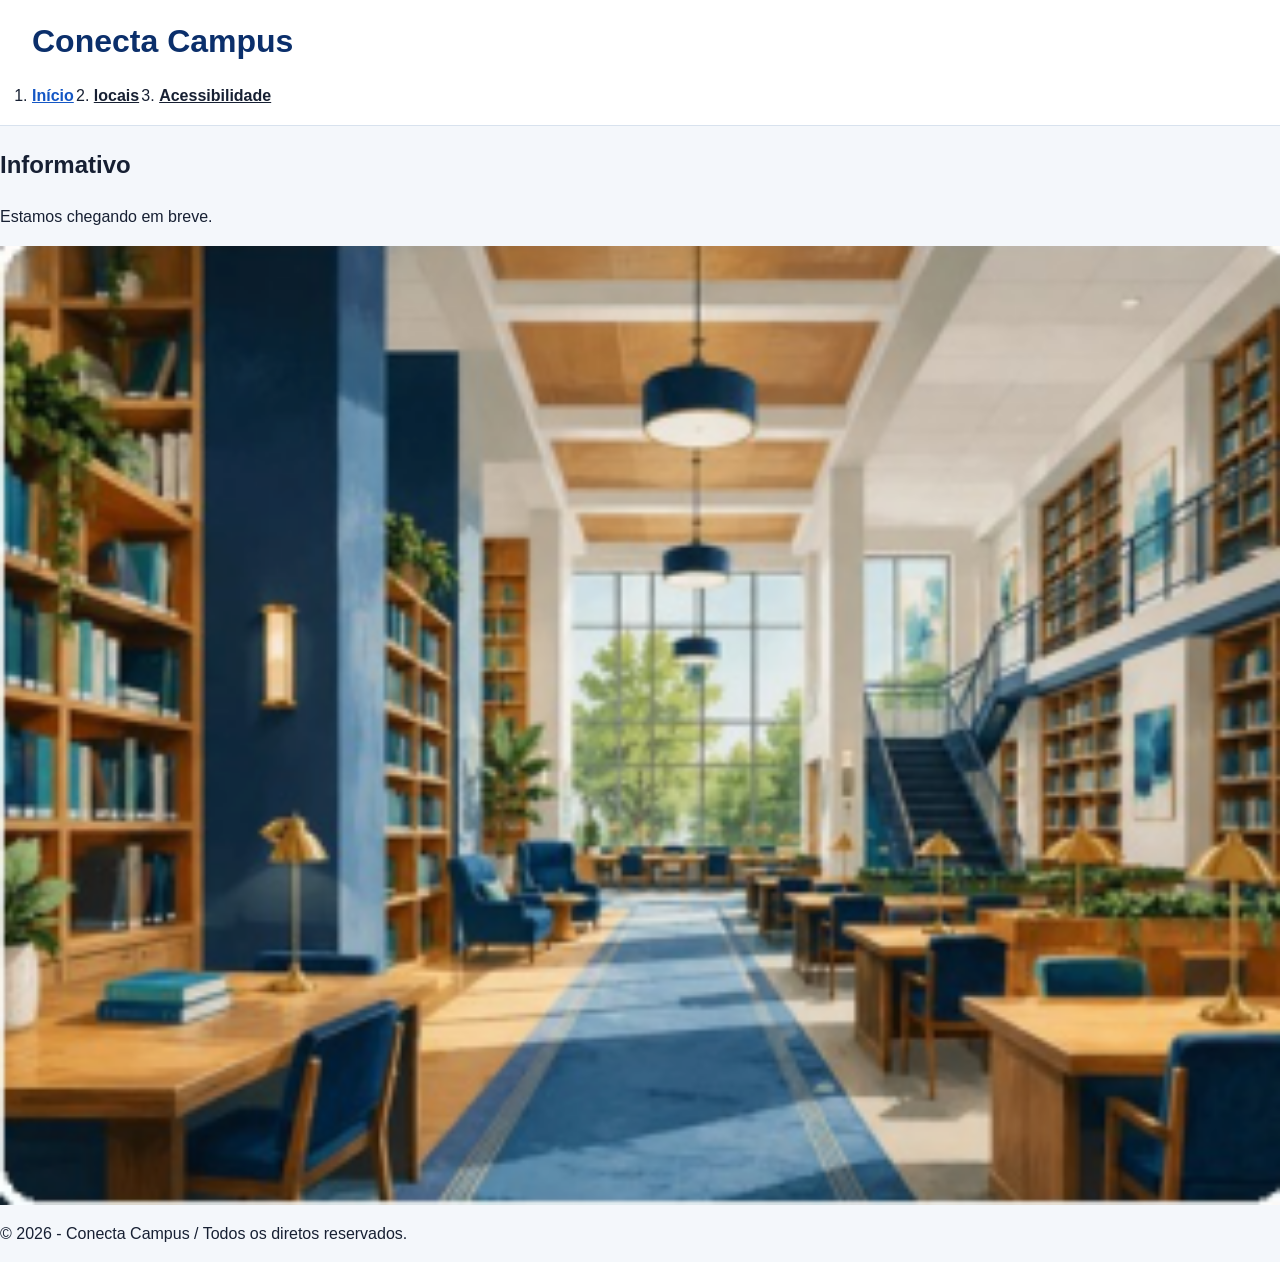
<file: Index.html>
<!DOCTYPE html>  <!-- VERSÃO 5 -->
<!-- comentário -->
<!-- 
	- O DOCTYPE é o que chamamos de Document Type Definition.
-->


<link rel="stylesheet" href="css/style.css">

<!-- Tag principal / root -->

<html lang="pt-BR">
	<!-- 1a tag filha / head -->

	<head>

		<meta charset="UTF-8">
        <meta name="viewport" content="width=device-width, initial-scale-1.0">
		<title>Conecta Campus | Início</title>
        <link rel="stylesheet" href="css/style.css">
        <script src="js/script.js" defer></script>

	</head>
	<!-- 2a tag filha / head -->

	<body>
		<header>
			<h1>Conecta Campus</h1>

            <nav aria-label="Navegação principal">

                <ul class="menu">

                    <li>
                        <a aria-current="page" href="index.html">Início</a>
                    </li>

                    <li>
                        <a href="locais.html">locais</a>
                    </li>

                    <li>
                        <a href="detalhes.html">Acessibilidade</a>
                    </li>

                </ul>

            </nav>
		</header>
		<main>
			<section>
				<h2>Informativo</h2>
				<p>Estamos chegando em breve.</p>

                <img
                    src="img/biblioteca-campus.png"
                    alt="Interior da biblioteca com estantes, mesas de estudo e corredor central"
                    width="1536"
                    height="1024"

                >
			</section>
		</main>
		<footer>
			<p>&copy; 2026 - Conecta Campus / Todos os diretos reservados.</p>
		</footer>
	</body>
</html>
</file>
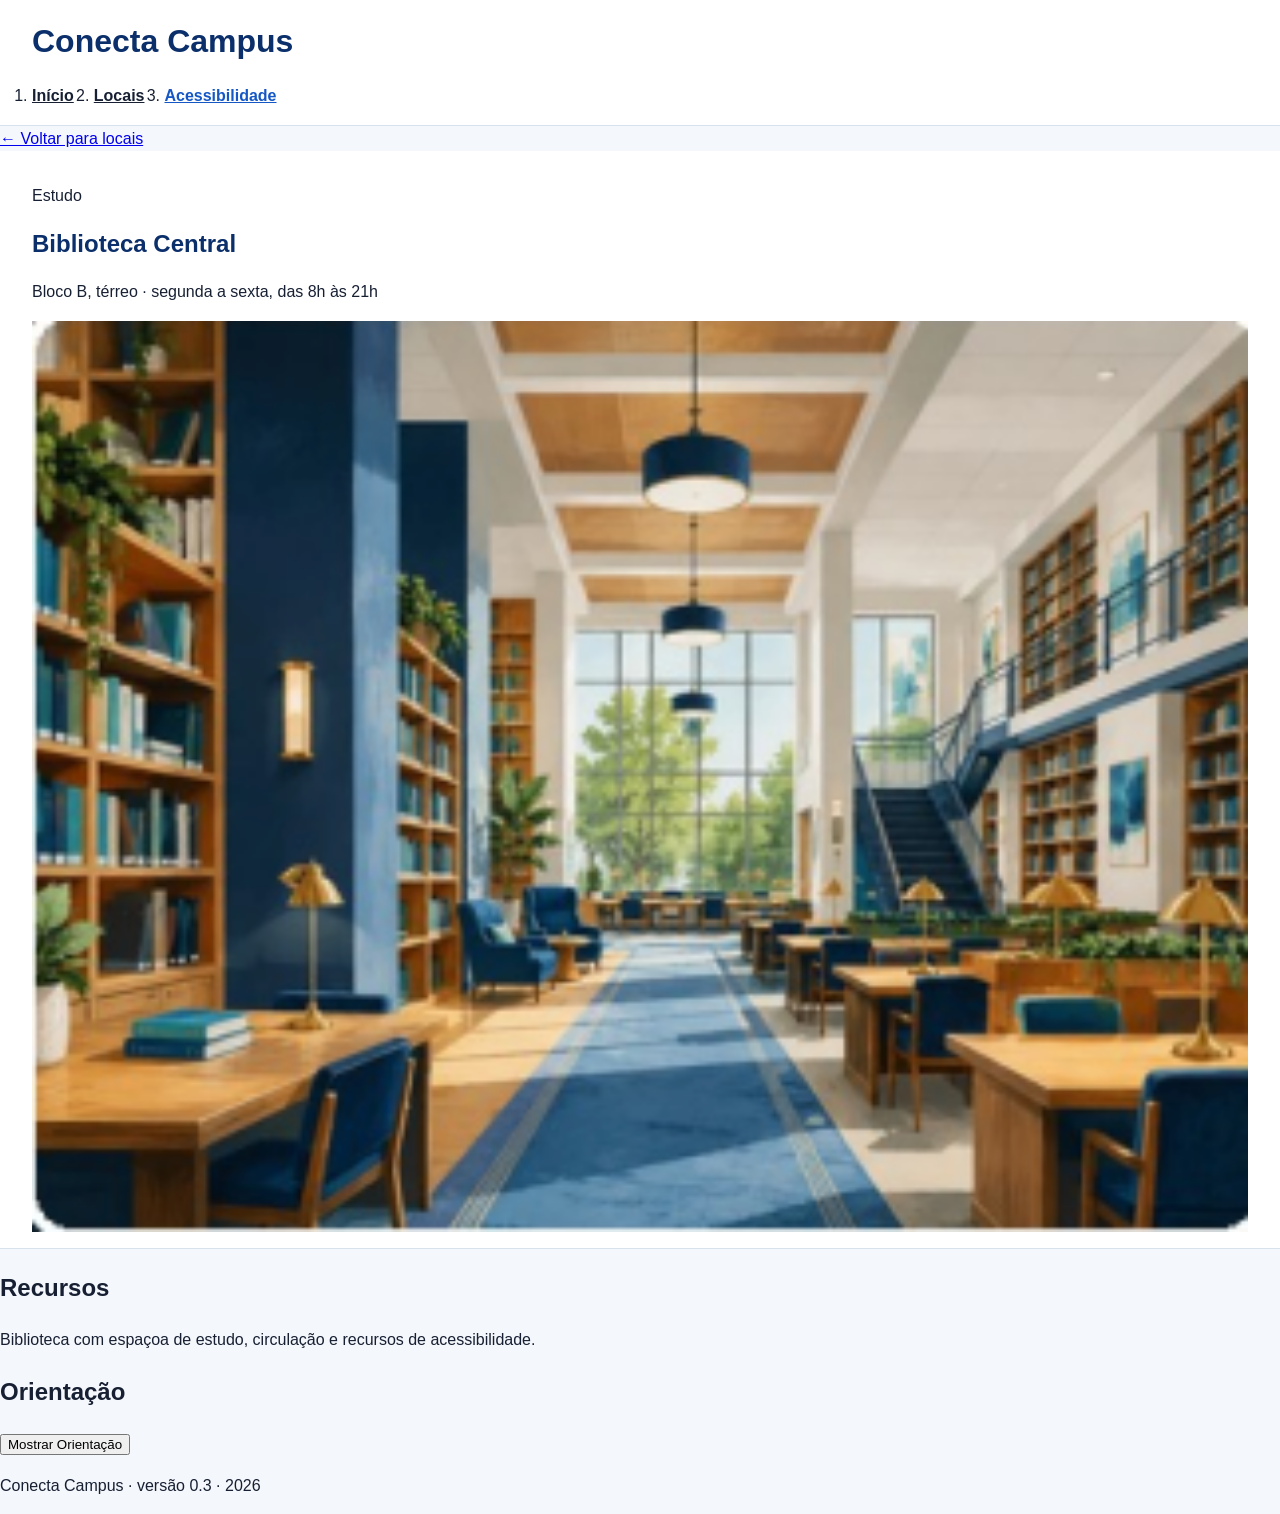
<file: detalhes.html>
<!DOCTYPE html>

<html lang="pt-BR">

    <head>

        <meta charset="UTF-8">

        <meta name="viewport" content="width=device-width, initial-scale=1.0">

        <title>Conecta Campus | Acessibilidade</title>

        <link rel="stylesheet" href="css/style.css">

        <script src="js/script.js" defer></script>

    </head>

    <body>

        <header>

            <h1>Conecta Campus</h1>
            <nav aria-label="Navegação principal">

                <ul class="menu">

                    <li>
                        <a href="index.html">Início</a>
                    </li>

                    <li>
                        <a href="locais.html">Locais</a>
                    </li>

                    <li>
                        <a aria-current="page" href="detalhes.html">Acessibilidade</a>
                    </li>

                </ul>

            </nav>

        </header>

        <main>
            <article class="detalhe conteiner">

                <a class="link-voltar" href="locais.html">← Voltar para locais</a>
                <header class="detalhe-cabecalho">

                    <div>

                        <p class="etiqueta">Estudo</p>
                        <h1>Biblioteca Central</h1>
                        <p>Bloco B, térreo · segunda a sexta, das 8h às 21h</p>

                    </div>

                    <img
                        src="img/biblioteca-campus.png"
                        alt="Interior da biblioteca com estantes, mesas de estudo e corredor central"
                        width="1536"
                        height="1024"
                    >

                </header>

                <section>

                    <h2>Recursos</h2>
                    
                    <p>
                        Biblioteca com espaçoa de estudo, circulação e recursos de acessibilidade.
                    </p>

                </section>

                <section>

                    <h2>Orientação</h2>

                    <button
                        class="botao"
                        id="botao-orientacao"
                        type="button"
                        aria-expanded="false"
                        aria-controls="painel-orientacao"
                    >
                        Mostrar Orientação
                    </button>

                    <div class="Orientacao" id="painel-orientacao" hidden>

                        <p>
                        Entre pelo portão principal, siga até o Bloco B e use a rampa do corredor norte.
                        </p>
                    </div>

                </section>

            </article>
        </main>

        <footer>

            <p>
                Conecta Campus · versão 0.3 ·
                <span 07-09>2026</span>
            </p>

        </footer>
    </body>

</html>
</file>
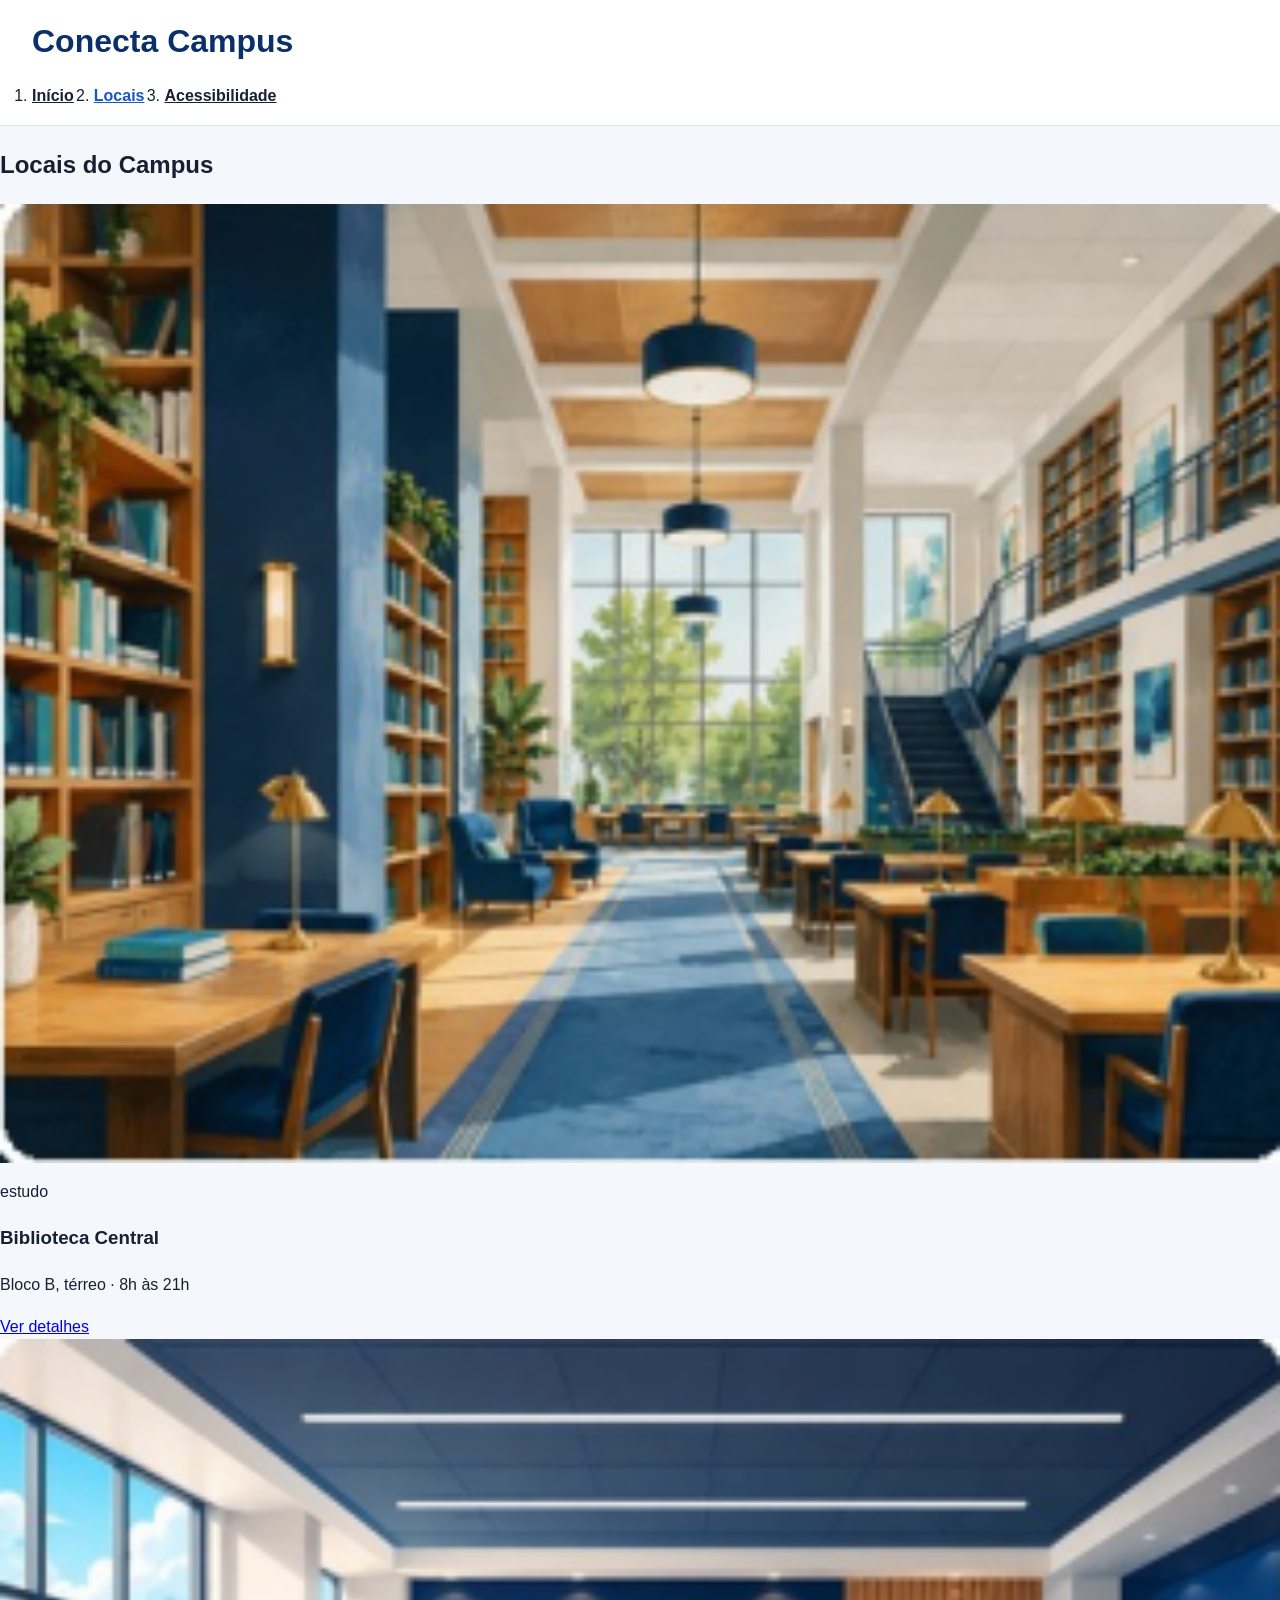
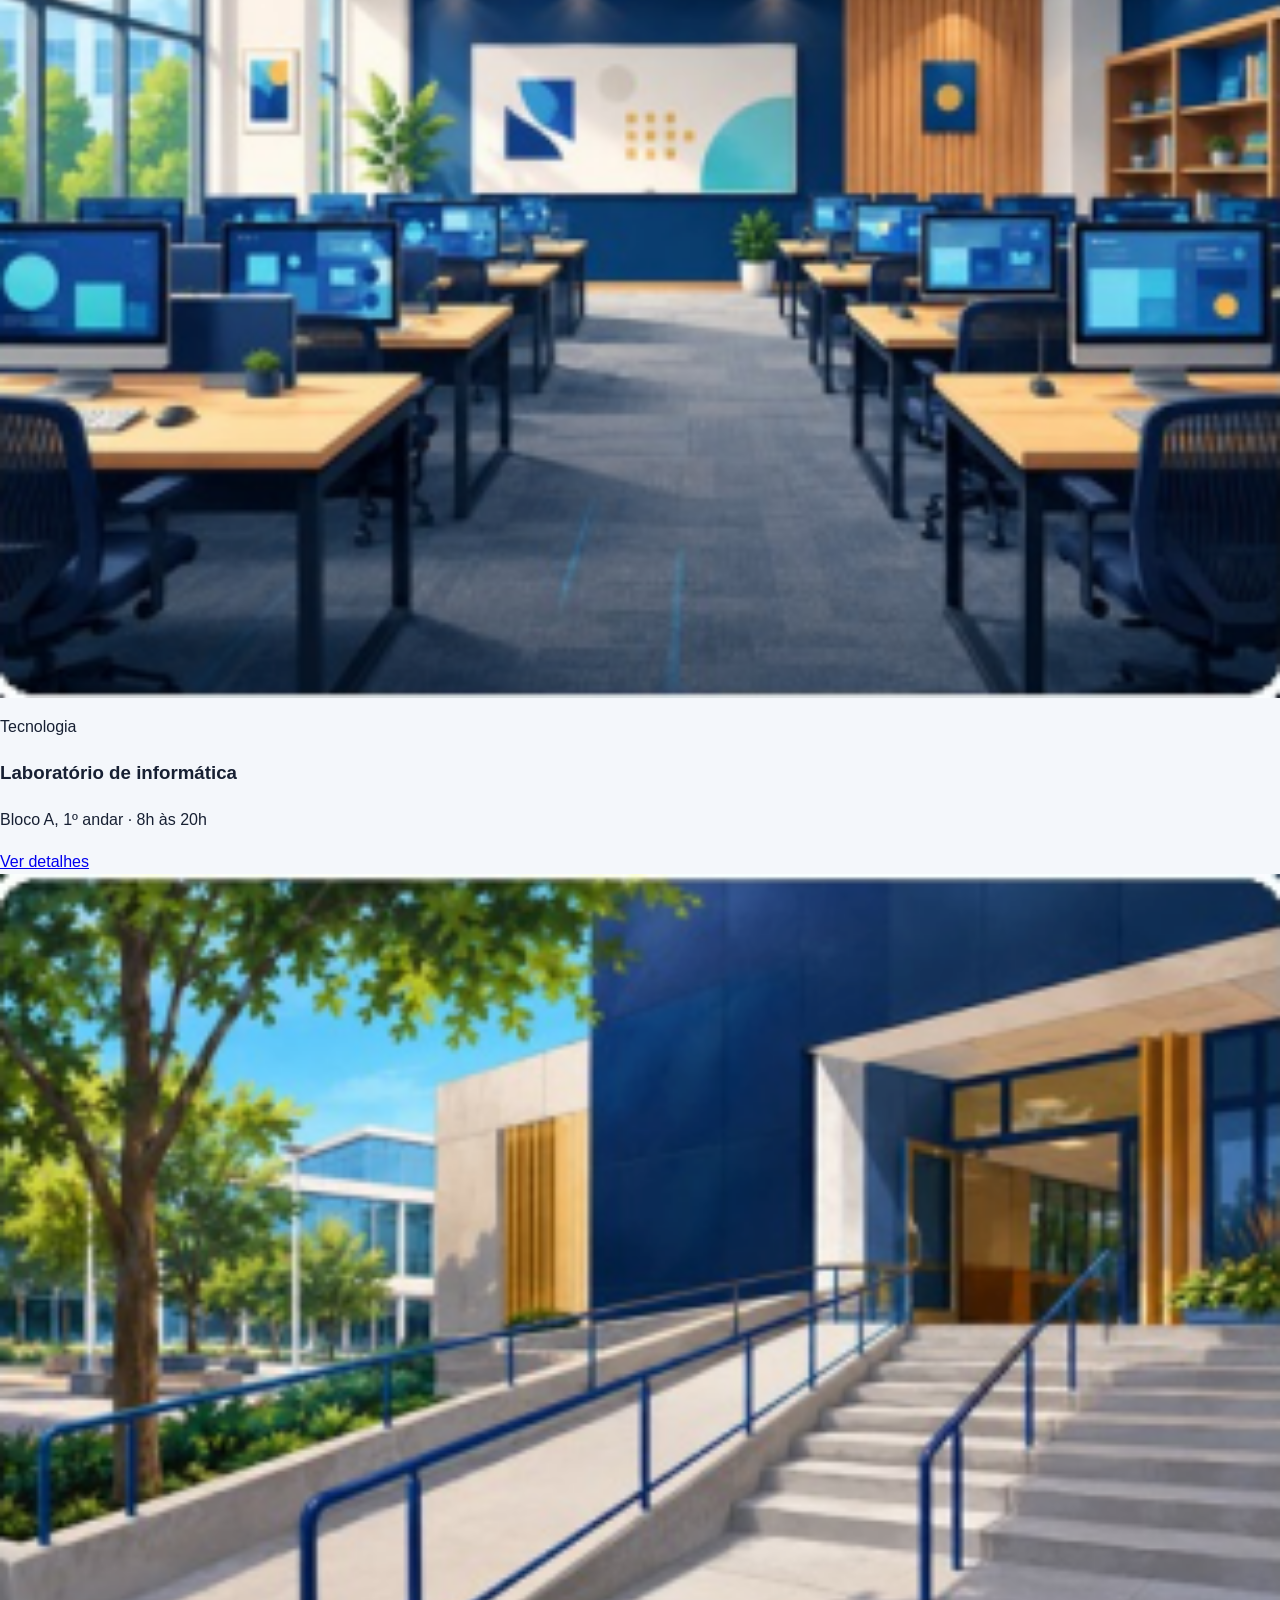
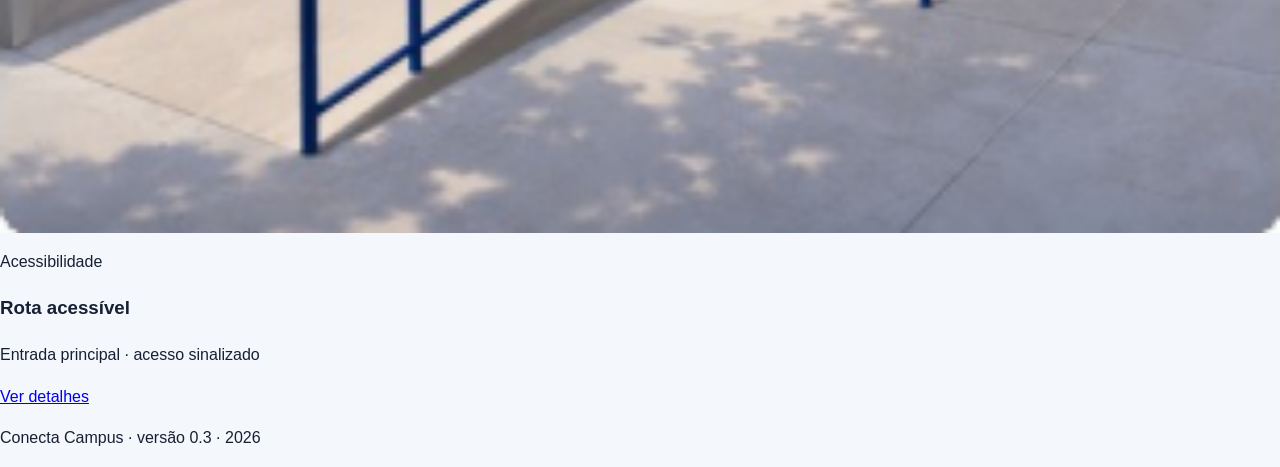
<file: locais.html>
<!DOCTYPE html>

<html lang="pt-BR"

    
    <head>

        <meta charset="UTF-8">
        <meta name="viewport" content="width=device-width, initial-scale-1.0">
        <title>Conecta Campus | Locais</title>
        <link rel="stylesheet" href="css/style.css">
        <script src="js/script.js" defer></script>

    </head>

    <body>

        <header>

            <h1>Conecta Campus</h1>

            <nav aria-label="Navegação principal">

                <ul class="menu">
                    <li>
                        <a href="index.html">Início</a>
                    </li>

                    <li>
                        <a aria-current="page" href="locais.html">Locais</a>
                    </li>

                    <li>
                        <a href="detalhes.html">Acessibilidade</a>
                    </li>

                </ul>
            </nav>

        </header>

        <main>
            <section>

                <h1>Locais do Campus</h1>

                <div class="grade-locais"> 

                    <article class="cartao">
                        <img
                            src="img/biblioteca-campus.png"
                            alt="Interior da biblioteca com estantes, mesas de estudo e corredor central"
                            width="1536"
                            height="1024"
                        >

                        <div class="cartao-conteudo">
                            <p class="cartao-tipo">estudo</p>
                            <h3>Biblioteca Central</h3>
                            <p>Bloco B, térreo · 8h às 21h</p>
                            <a href="detalhes.html">Ver detalhes</a>
                        </div>
                    </article>

                    <article class="cartao">

                        <img
                            src="img/laboratorio-informatica.png"
                            alt="Laboratório de informática com computadores e espaço de circulação"
                            width="1436"
                            height="1024"
                        >

                        <div class="cartao-conteudo">
                            <p class="cartao-tipo">Tecnologia</p>
                            <h3>Laboratório de informática</h3>
                            <p>Bloco A, 1º andar · 8h às 20h</p>
                            <a href="detalhes.html">Ver detalhes</a>
                        </div>
                    </article>

                    <article class="cartao">

                        <img
                        src="img/rota-acessivel.png"
                        alt="Rota acessivel com rampa e corrimãos"
                        width="1536"
                        height="1024"
                        >

                        <div class="cartao-conteudo">
                            <p class="cartao-tipo">Acessibilidade</p>
                            <h3>Rota acessível</h3>
                            <p>Entrada principal · acesso sinalizado</p>
                            <a href="detalhes.html">Ver detalhes</a>
                        </div>
                    </article>


                </div>

            </section>

        </main>

        <footer>

            <p>
                Conecta Campus · versão 0.3 ·
                <span 07-09>2026</span>
            </p>

        </footer>

    </body>

</html>
</file>
<file: css/style.css>
:root {
    --cor-fundo: #f4f7fb;
    --cor-superfice: #ffffff;
    --cor-texto: #172033;
    --cor-primaria: #1457c5;
    --cor-primaria-escura: #0b2f6b;
    --cor-destaque: #00a7b5;
    --cor-borda: #d8e2ee;
    --largura-conteudo: 70rem;
}

* {
    box-sizing: border-box;
}

body {
    margin: 0;
    background: var(--cor-fundo);
    color: var(--cor-texto);
    font-family: Arial, Helvetica, sans-serif;
    line-height: 1.6;
}

img {
    display: block;
    max-width: 100%;
    height: auto;
}

    header {
        background: var(--cor-superfice);
        padding: 1rem 2rem;
        border-bottom: 1px solid var(--cor-borda);
    }

    header h1{
        margin: 0 0 1rem;
        color: var(--cor-primaria-escura);
    }

.menu {
    display: flex;
    flex-wrap: wrap;
    gap: 1.25rem;
    margin: 0;
    padding: 0;
    list-style: nome;
}

.menu a {
    color: var(--cor-texto);
    text-decoration: nome;
    font-weight: bold;
}

.menu a:houver {
    color: var(--cor-primaria);
}

.menu a[aria-current="page"] {
    color: var(--cor-primaria);
    text-decoration: underline;
}
</file>
